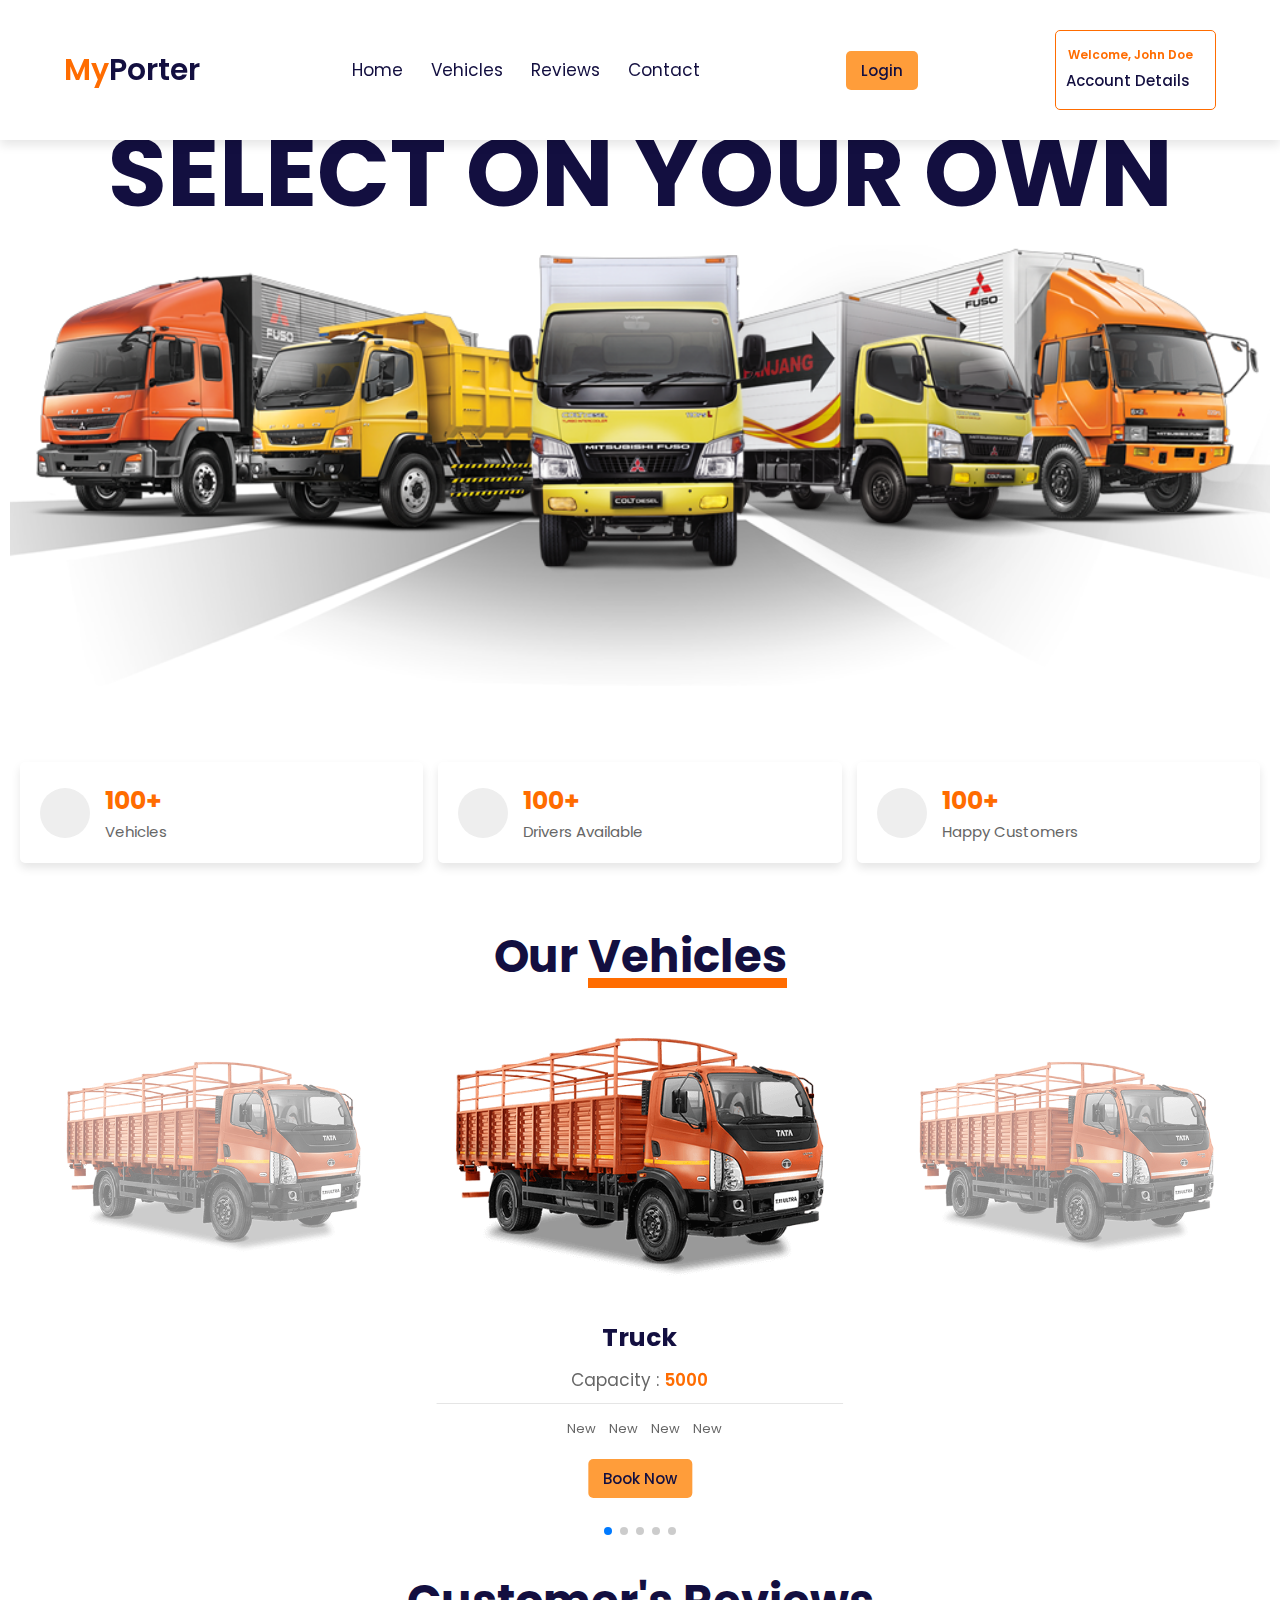
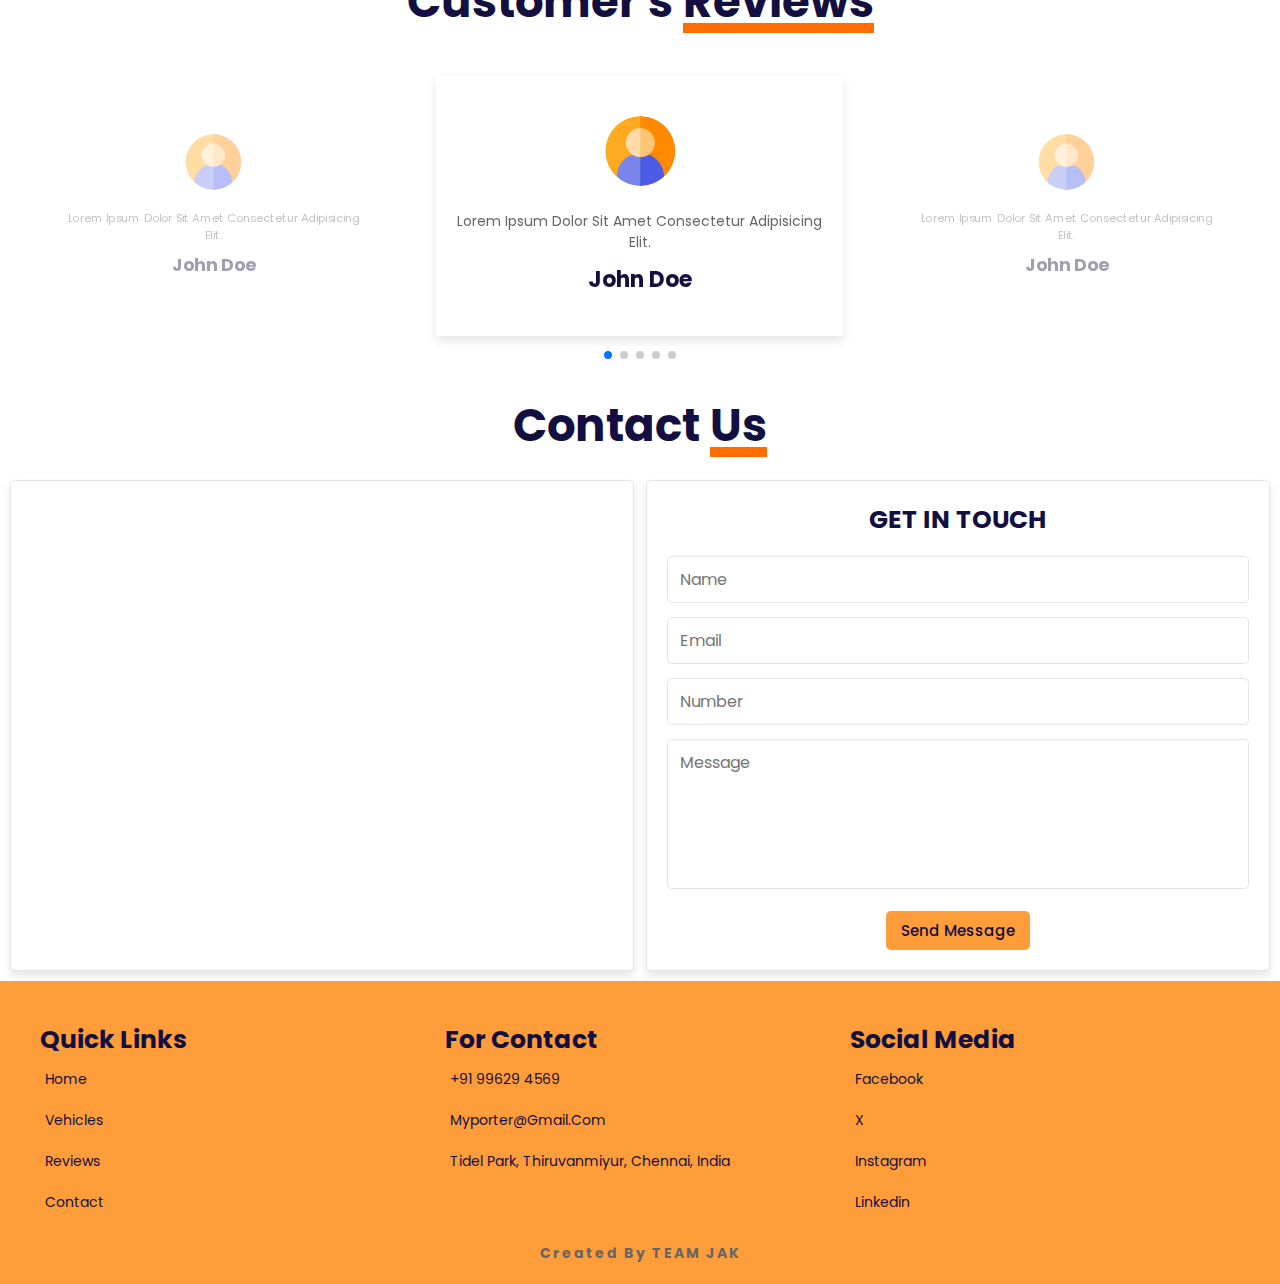
<file: Porter/templates/index.html>
<!DOCTYPE html>
<html lang="en">
<head>
    <meta charset="UTF-8">
    <meta name="viewport" content="width=device-width, initial-scale=1.0">
    <title>Porter</title>
    <link rel="stylesheet" href="https://cdnjs.cloudflare.com/ajax/libs/font-awesome/6.4.2/css/all.min.css" integrity="sha512-z3gLpd7yknf1YoNbCzqRKc4qyor8gaKU1qmn+CShxbuBusANI9QpRohGBreCFkKxLhei6S9CQXFEbbKuqLg0DA==" crossorigin="anonymous" referrerpolicy="no-referrer" />
    <link rel="stylesheet" href="/Porter/static/css/style.css">
    <link rel="stylesheet" href="https://cdn.jsdelivr.net/npm/swiper@10/swiper-bundle.min.css"/>
</head>
<header class="header">
    <div id="menu-btn" class="fas fa-bars"></div>

    <a href="#" class="logo"><span>My</span>Porter</a>
    <nav class="navbar">
        <a href="#home"><i class="fa-solid fa-house"></i>Home</a>
        <a href="#vehicles"><i class="fa-solid fa-truck-fast"></i>Vehicles</a>
        <a href="#review"><i class="fa-solid fa-newspaper"></i>Reviews</a>
        <a href="#contact"><i class="fa-solid fa-phone-volume"></i>Contact</a>
    </nav>
    <div id="login-btn">
        <button class="btn">Login</button>
        <i class="far fa-user"></i>
    </div>
    <div id="user-details">
        <div class="name">
            <span>Welcome, John Doe</span>
            <a>Account Details<i class="fa-solid fa-caret-down" id="down"></i></a>
        </div>
        <div class="triangle">
            <i class="fa-solid fa-caret-down"></i>
        </div>
        <div class="dropdown">
            <a href="/Porter/templates/profilechange.html"><i class="far fa-user"></i>Profile</a>
            <a href="#"><i class="fa-solid fa-box"></i>Orders</a>
            <a href="/Porter/templates/address.html"><i class="fa-regular fa-address-card"></i>Add Addresses</a>
            <a href="#"><i class="fa-solid fa-right-from-bracket"></i>Logout</a>
        </div> 
    </div>
</header>
<body>
    <div class="login-form">
        <span class="fas fa-times" id="close-login-form"></span>
        <form action="">
            <h3>User Login</h3>
            <input type="email" placeholder="Email" class="box">
            <input type="password" placeholder="Password" class="box">
            <p>Forgot Your Passord ?<a href=""> Click here</a></p>
            <input type="submit" value="Login Now" class="btn">
            <p>Or Login with</p>
            <div class="buttons">
                <a href="#" class="btn">OTP</a>
                <a href="#" class="btn">Google</a>
            </div>
            <p>Don't have an account ?<a id="register"> Register here</a></p>
        </form>
    </div>
    <div class="reg-form" id="reg-form">
        <span class="fas fa-times" id="close-reg-form"></span>
        <form action="">
            <h3>User Registration</h3>
            <label for="fname">First Name</label>
            <input type="fname" placeholder="First Name" class="box">
            <label for="lname">Last Name</label>
            <input type="lname" placeholder="Middle Name" class="box">
            <label for="midname">Middle Name</label>
            <input type="midname" placeholder="Last Name" class="box">
            <label for="email">Email</label>
            <input type="email" placeholder="Email" class="box">
            <label for="phone">Phone Number</label>
            <input type="password" placeholder="Password" class="box">
            <label for="otp">OTP</label>
            <div class="sendotp" id="sendotp">
            <input type="otp" placeholder="OTP" class="box"><input type="submit" value="Send OTP" class="btn">
            </div>
            <input type="submit" value="Register Now" class="btn">
    
        </form>
    </div>
    <section class="home" id="home">
        <h1 class="home-parallax">select on your own</h1>
        <img src="/Porter/static/images/1.png" alt="" class="home-parallax">
    </section>
    <section class="icons-container">
        <div class="icons">
            <i class="fa-solid fa-truck-front"></i>
            <div class="content">
                <h3>100+</h3>
                <p>Vehicles</p>
            </div>
        </div>

        <div class="icons">
            <i class="fa-solid fa-person-half-dress"></i>
            <div class="content">
                <h3>100+</h3>
                <p>Drivers Available</p>
            </div>
        </div>

        <div class="icons">
            <i class="fa-solid fa-users-rays"></i>
            <div class="content">
                <h3>100+</h3>
                <p>Happy Customers</p>
            </div>
        </div>

    </section>
    <section class="vehicles" id="vehicles">
        <h1 class="heading">Our <span> Vehicles</span></h1>
        <div class="swiper vehicles-slider">
            <div class="swiper-wrapper">
                <div class="swiper-slide box">
                    <img src="/Porter/static/images/truck.png" alt="">
                    <div class="content">
                        <h3>Truck</h3>
                        <div class="price">
                            <span>Capacity : </span>
                            5000</div>
                        <p>
                            <span class="fas fa-circle"></span> New 
                            <span class="fas fa-circle"></span> New 
                            <span class="fas fa-circle"></span> New 
                            <span class="fas fa-circle"></span> New 
                        </p>
                        <a href="#" class="btn">Book Now</a>
                        </div>
                    </div>

                    <div class="swiper-slide box">
                        <img src="/Porter/static/images/truck.png" alt="">
                        <div class="content">
                            <h3>Truck</h3>
                            <div class="price">
                                <span>Price : </span>
                                5000</div>
                            <p>
                                <span class="fas fa-circle"></span> New 
                                <span class="fas fa-circle"></span> New 
                                <span class="fas fa-circle"></span> New 
                                <span class="fas fa-circle"></span> New 
                            </p>
                            <a href="#" class="btn">Book Now</a>
                            </div>
                        </div>

                        <div class="swiper-slide box">
                            <img src="/Porter/static/images/truck.png" alt="">
                            <div class="content">
                                <h3>Truck</h3>
                                <div class="price">
                                    <span>Price : </span>
                                    5000</div>
                                <p>
                                    <span class="fas fa-circle"></span> New 
                                    <span class="fas fa-circle"></span> New 
                                    <span class="fas fa-circle"></span> New 
                                    <span class="fas fa-circle"></span> New 
                                </p>
                                <a href="#" class="btn">Book Now</a>
                                </div>
                            </div>

                            <div class="swiper-slide box">
                                <img src="/Porter/static/images/truck.png" alt="">
                                <div class="content">
                                    <h3>Truck</h3>
                                    <div class="price">
                                        <span>Price : </span>
                                        5000</div>
                                    <p>
                                        <span class="fas fa-circle"></span> New 
                                        <span class="fas fa-circle"></span> New 
                                        <span class="fas fa-circle"></span> New 
                                        <span class="fas fa-circle"></span> New 
                                    </p>
                                    <a href="#" class="btn">Book Now</a>
                                    </div>
                                </div>

                                <div class="swiper-slide box">
                                    <img src="/Porter/static/images/truck.png" alt="">
                                    <div class="content">
                                        <h3>Truck</h3>
                                        <div class="price">
                                            <span>Price : </span>
                                            5000</div>
                                        <p>
                                            <span class="fas fa-circle"></span> New 
                                            <span class="fas fa-circle"></span> New 
                                            <span class="fas fa-circle"></span> New 
                                            <span class="fas fa-circle"></span> New 
                                        </p>
                                        <a href="#" class="btn">Book Now</a>
                                        </div>
                                    </div>
                </div>
                <div class="swiper-pagination"></div>
            </div>
    </section>
    <section class="reviews" id="review">
        <h1 class="heading">Customer's <span>Reviews</span></h1>
        <div class="swiper reviews-slider">
            <div class="swiper-wrapper">
                <div class="swiper-slide box">
                    <img src="/Porter/static/images/user.png" alt="">
                    <div class="content">
                        <p>
                            Lorem ipsum dolor sit amet consectetur adipisicing elit. 
                        </p>
                        <h3>John Doe</h3>
                        <div class="stars">
                            <i class="fas fa-star"></i>
                            <i class="fas fa-star"></i>
                            <i class="fas fa-star"></i>
                            <i class="fas fa-star"></i>
                            <i class="fas fa-star"></i>
                        </div>
                    </div>
                </div>

                <div class="swiper-slide box">
                    <img src="/Porter/static/images/user.png" alt="">
                    <div class="content">
                        <p>
                            Lorem ipsum dolor sit amet consectetur adipisicing elit. 
                        </p>
                        <h3>John Doe</h3>
                        <div class="stars">
                            <i class="class fas fa-star"></i>
                            <i class="class fas fa-star"></i>
                            <i class="class fas fa-star"></i>
                            <i class="class fas fa-star"></i>
                            <i class="class fas fa-star"></i>
                        </div>
                    </div>
                </div>

                <div class="swiper-slide box">
                    <img src="/Porter/static/images/user.png" alt="">
                    <div class="content">
                        <p>
                            Lorem ipsum dolor sit amet consectetur adipisicing elit. 
                        </p>
                        <h3>John Doe</h3>
                        <div class="stars">
                            <i class="class fas fa-star"></i>
                            <i class="class fas fa-star"></i>
                            <i class="class fas fa-star"></i>
                            <i class="class fas fa-star"></i>
                            <i class="class fas fa-star"></i>
                        </div>
                    </div>
                </div>

                <div class="swiper-slide box">
                    <img src="/Porter/static/images/user.png" alt="">
                    <div class="content">
                        <p>
                            Lorem ipsum dolor sit amet consectetur adipisicing elit. 
                        </p>
                        <h3>John Doe</h3>
                        <div class="stars">
                            <i class="class fas fa-star"></i>
                            <i class="class fas fa-star"></i>
                            <i class="class fas fa-star"></i>
                            <i class="class fas fa-star"></i>
                            <i class="class fas fa-star"></i>
                        </div>
                    </div>
                </div>

                <div class="swiper-slide box">
                    <img src="/Porter/static/images/user.png" alt="">
                    <div class="content">
                        <p>
                            Lorem ipsum dolor sit amet consectetur adipisicing elit. 
                        </p>
                        <h3>John Doe</h3>
                        <div class="stars">
                            <i class="class fas fa-star"></i>
                            <i class="class fas fa-star"></i>
                            <i class="class fas fa-star"></i>
                            <i class="class fas fa-star"></i>
                            <i class="class fas fa-star"></i>
                        </div>
                    </div>
                </div>


            </div>
            <br>
            <div class="swiper-pagination"></div>
        </div>
    </section>
    <section class="contact" id="contact">
        <h1 class="heading">Contact <span>Us</span></h1>
        <div class="row">
            <iframe class="map" src="https://www.google.com/maps/embed?pb=!1m18!1m12!1m3!1d3887.7228008879406!2d80.24602337496856!3d12.98957328732742!2m3!1f0!2f0!3f0!3m2!1i1024!2i768!4f13.1!3m3!1m2!1s0x3a525d6202e54fb9%3A0xcf5fc0aac9108c7e!2sTIDEL%20Park%2C%20Rajiv%20Gandhi%20IT%20Expy%2C%20Tharamani%2C%20Chennai%2C%20Tamil%20Nadu%20600113!5e0!3m2!1sen!2sin!4v1696184866891!5m2!1sen!2sin" allowfullscreen="" loading="lazy"></iframe>
            <form action="">
                <h3>Get In Touch</h3>
                <input type="text" placeholder="Name" class="box">
                <input type="email" placeholder="Email" class="box">
                <input type="number" placeholder="Number" class="box">
                <textarea placeholder="Message" cols="30" rows="10" class="box"></textarea>
                <input type="submit" value="Send Message" class="btn">
            </form>
        </div>
    </section>
    <section class="footer">
        <div class="box-container">
            <div class="box">
                <h3>Quick Links</h3>
                <a href="#home"><i class="fas fa-arrow-right"></i>Home</a>
                <a href="#vehicles"><i class="fas fa-arrow-right"></i>Vehicles</a>
                <a href="#review"><i class="fas fa-arrow-right"></i>Reviews</a>
                <a href="#contact"><i class="fas fa-arrow-right"></i>Contact</a>
            </div>
            <div class="box">
                <h3>For Contact</h3>
                <a href="#"><i class="fas fa-phone"></i>+91 99629 4569</a>
                <a href="#"><i class="fas fa-envelope"></i>myporter@gmail.com</a>
                <a href="#"><i class="fas fa-map-marker-alt"></i>Tidel Park, Thiruvanmiyur, Chennai, India</a>
            </div>
            <div class="box">
                <h3>Social Media</h3>
                <a href="#"><i class="fa-brands fa-square-facebook"></i>Facebook</a>
                <a href="#"><i class="fa-brands fa-square-x-twitter"></i>X</a>
                <a href="#"><i class="fa-brands fa-square-instagram"></i>Instagram</a>
                <a href="#"><i class="fa-brands fa-linkedin"></i>Linkedin</a>

            </div>
        </div>
        <h1 class="credit">Created by TEAM JAK</h1>
    </section>
</body>
<script src="https://cdn.jsdelivr.net/npm/swiper@10/swiper-bundle.min.js"></script>
<script src="/Porter/static/js/index.js"></script>
</html>
</file>
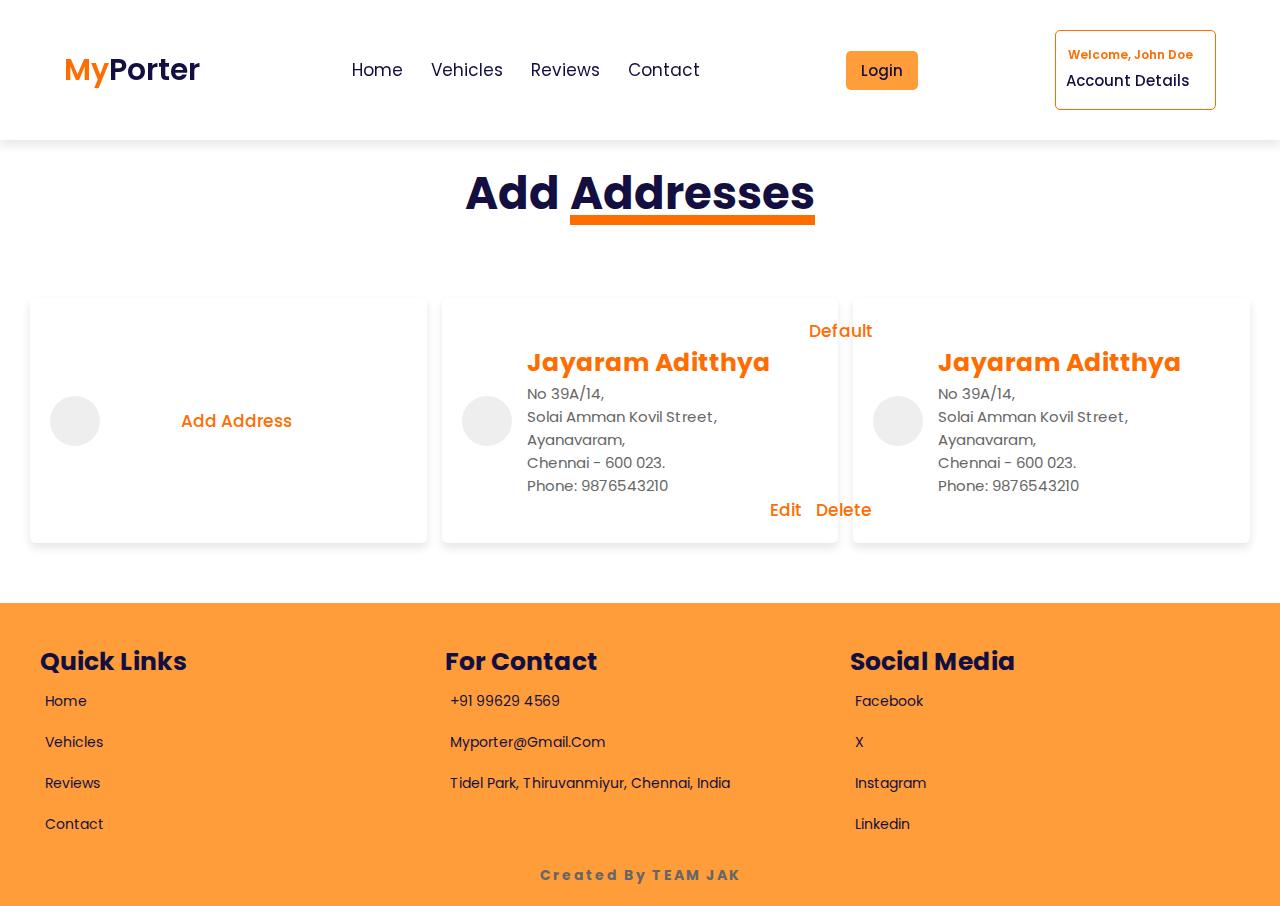
<file: Porter/templates/address.html>
<!DOCTYPE html>
<html lang="en">
<head>
    <meta charset="UTF-8">
    <meta name="viewport" content="width=device-width, initial-scale=1.0">
    <title>Porter</title>
    <link rel="stylesheet" href="https://cdnjs.cloudflare.com/ajax/libs/font-awesome/6.4.2/css/all.min.css" integrity="sha512-z3gLpd7yknf1YoNbCzqRKc4qyor8gaKU1qmn+CShxbuBusANI9QpRohGBreCFkKxLhei6S9CQXFEbbKuqLg0DA==" crossorigin="anonymous" referrerpolicy="no-referrer" />
    <link rel="stylesheet" href="/Porter/static/css/style.css">
    <link rel="stylesheet" href="https://cdn.jsdelivr.net/npm/swiper@10/swiper-bundle.min.css"/>
</head>
<style>
    
.address{
    margin-top: 15rem;
}
.icons-container{
    padding: 2rem; 
    padding-top: 5rem;
    padding-bottom: 5rem;
    display: grid;
    grid-template-columns: repeat(auto-fit, minmax(25rem, 1fr));
    gap: 1.5rem;
    background: #fff;
}
.icons-container .icons{
    display: flex;
    align-items: center;
    gap: 1.5rem;
    padding: 2rem;
    background: #fff;
    box-shadow: var(--box-shadow);
    border-radius: .5rem;
}
.icons-container .icons i{
    height: 5rem;
    width: 5rem;
    line-height: 5rem;
    font-size: 2.5rem;
    border-radius: 50%;
    background: #eee;
    color: var(--black);
    text-align: center;

}


.icons-container .icons:hover{
    display: flex;
    align-items: center;
    gap: 1.5rem;
    padding: 2rem;
    background: #fff;
    box-shadow: var(--box-shadow);
    border-radius: .5rem;
}
.icons-container .icons:hover i{
    height: 5rem;
    width: 5rem;
    line-height: 5rem;
    font-size: 2.5rem;
    border-radius: 50%;
    background: #eee;
    color: var(--black);
    text-align: center;
}
.icons-container .icons:hover  .content h3{
    color: var(--orange);
}
.icons-container .icons:hover  .content p{
    color: var(--black);
}
.newaddress{
    position: fixed;
    top: -105%;
    left: 0;
    height: 100%;
    width: 100%;
    z-index: 1000;
    background: rgba(255,255,255,.9);
    display: flex;
    justify-content: center;
    align-items: center;
    opacity: 0;
}

.newaddress.active{
    opacity: 1;
    top: 0;
    transition: all .5s ease;
}

.newaddress .add-content{
    padding: 2rem;
    margin: 2rem;
    border-radius: .5rem;
    box-shadow: var(--box-shadow);
    background: #fff;
    border: var(--border);
    text-align: left;
    width: 40rem; 
}
.add-content h3{
    font-size: 2.5rem;
    color: var(--orange);
    text-transform: capitalize;   
    padding-bottom: 1rem;
}
.add-content label{
    font-size: 1.5rem;
    color: var(--black);
    text-transform: capitalize;   
    padding-bottom: 1.5rem;
    padding-left: 0.8rem;
    font-weight: 600;

}
.add-content .box{
    width: 100%;
    padding: 1rem;
    margin-bottom: 1rem;
    border-radius: .5rem;
    border: var(--border);
    outline: none;
    font-size: 1.5rem;
    color: var(--black);
    text-transform: capitalize;   
}

#close-otp{
    position: absolute;
    top: 1.5rem;
    right: 2.5rem;
    font-size: 5rem;
    color: var(--orange);
    cursor: pointer;
}
 .default{
    color: var(--orange);
    font-size: 1.7rem;
    font-weight: 500;
    left: 95%;
    position: relative;
    margin: 0 .5rem;
}
.contenta{
    color: var(--orange);
    font-size: 1.7rem;
    font-weight: 500;
    left: 80%;
    position: relative;
    margin: 0 .5rem;
}
.contenta a{
    color: var(--orange);
    font-size: 1.7rem;
    font-weight: 500;
    margin: 0 .5rem;
}
.content .newadd{
    color: var(--orange);
    font-size: 1.7rem;
    font-weight: 500;
    text-align: center;
    left: 50%;
    position: relative;
    margin: 0 .5rem;
    cursor: pointer;
}
#confirmchanges{
    left: 50%;
}
</style>
<header class="header">
    <div id="menu-btn" class="fas fa-bars"></div>

    <a href="#" class="logo"><span>My</span>Porter</a>
    <nav class="navbar">
        <a href="/Porter/templates/index.html"><i class="fa-solid fa-house"></i>Home</a>
        <a href="#vehicles"><i class="fa-solid fa-truck-fast"></i>Vehicles</a>
        <a href="#review"><i class="fa-solid fa-newspaper"></i>Reviews</a>
        <a href="#contact"><i class="fa-solid fa-phone-volume"></i>Contact</a>
    </nav>
    <div id="login-btn">
        <button class="btn">Login</button>
        <i class="far fa-user"></i>
    </div>
    <div id="user-details">
        <div class="name">
            <span>Welcome, John Doe</span>
            <a>Account Details<i class="fa-solid fa-caret-down" id="down"></i></a>
        </div>
        <div class="triangle">
            <i class="fa-solid fa-caret-down"></i>
        </div>
        <div class="dropdown">
            <a href="/Porter/templates/profilechange.html"><i class="far fa-user"></i>Profile</a>
            <a href="#"><i class="fa-solid fa-box"></i>Orders</a>
            <a href="#"><i class="fa-regular fa-address-card"></i>Add Addresses</a>
            <a href="#"><i class="fa-solid fa-right-from-bracket"></i>Logout</a>
        </div> 
    </div>
</header>
<body>
    <div class="login-form">
        <span class="fas fa-times" id="close-login-form"></span>
        <form action="">
            <h3>User Login</h3>
            <input type="fname" placeholder="First Name" class="box">
            <input type="email" placeholder="Email" class="box">
            <input type="password" placeholder="Password" class="box">
            <p>Forgot Your Passord ?<a href=""> Click here</a></p>
            <input type="submit" value="Login Now" class="btn">
            <p>Or Login with</p>
            <div class="buttons">
                <a href="#" class="btn">OTP</a>
                <a href="#" class="btn">Google</a>
            </div>
            <p>Don't have an account ?<a href=""> Register here</a></p>
        </form>
    </div>
    <section class="address" id="address">
        <div class="content">
            <h1 class="heading">Add <span>Addresses</span></h1>
            <div class="icons-container">
                <div class="icons">
                    <i class="fa-solid fa-house"></i>
                    <div class="content">
                        <div class="newadd" id="addaddress">
                            <span class="fas fa-plus" id="confirmchanges"></span>
                            <span class="add">Add Address</span>
                        </div>
                    </div>
                </div>
                <div class="icons">
                    <i class="fa-solid fa-house"></i>
                    <div class="content">
                        <div class="default">
                            <span>Default</span>
                        </div>
                        <h3>Jayaram Aditthya</h3>
                        <p>No 39A/14,</p>
                        <p>Solai Amman Kovil Street, Ayanavaram,</p>
                        <p>Chennai - 600 023.</p>
                        <p>Phone: 9876543210</p>
                        <div class="contenta">
                            <a href="#" class="">Edit</a>
                            <a href="#" class="">Delete</a>
                        </div>
                </div>
                </div>
                <div class="icons">
                    <i class="fa-solid fa-house"></i>
                    <div class="content">
                        <h3>Jayaram Aditthya</h3>
                        <p>No 39A/14,</p>
                        <p>Solai Amman Kovil Street, Ayanavaram,</p>
                        <p>Chennai - 600 023.</p>
                        <p>Phone: 9876543210</p>
                    </div>
                </div>
            </div>
        </div>

        </section>
        <div class="newaddress">
            <div class="add-content">
                <span class="fas fa-times" id="close-otp"></span>
                <form action="" >
                    <h3>Enter the details</h3>
                    <label for="name">Name</label>
                    <input type="text" placeholder="Name" class="box">
                    <label for="phone">Phone</label>
                    <input type="text" placeholder="Phone" class="box">
                    <label for="pincode">Pincode</label>
                    <input type="text" placeholder="pincode" class="box" inputmode="numberic">
                    <label for="locality">Locality</label>
                    <input type="text" placeholder="Flat, House no., Building, Company, Apartment" class="box">
                    <label for="address">City</label>
                    <input type="text" placeholder="City" class="box">
                    <input type="submit" value="Save Changes" class="btn">
                </form>
            </div>
        </div>

    <section class="footer">
        <div class="box-container">
            <div class="box">
                <h3>Quick Links</h3>
                <a href="#home"><i class="fas fa-arrow-right"></i>Home</a>
                <a href="#vehicles"><i class="fas fa-arrow-right"></i>Vehicles</a>
                <a href="#review"><i class="fas fa-arrow-right"></i>Reviews</a>
                <a href="#contact"><i class="fas fa-arrow-right"></i>Contact</a>
            </div>
            <div class="box">
                <h3>For Contact</h3>
                <a href="#"><i class="fas fa-phone"></i>+91 99629 4569</a>
                <a href="#"><i class="fas fa-envelope"></i>myporter@gmail.com</a>
                <a href="#"><i class="fas fa-map-marker-alt"></i>Tidel Park, Thiruvanmiyur, Chennai, India</a>
            </div>
            <div class="box">
                <h3>Social Media</h3>
                <a href="#"><i class="fa-brands fa-square-facebook"></i>Facebook</a>
                <a href="#"><i class="fa-brands fa-square-x-twitter"></i>X</a>
                <a href="#"><i class="fa-brands fa-square-instagram"></i>Instagram</a>
                <a href="#"><i class="fa-brands fa-linkedin"></i>Linkedin</a>

            </div>
        </div>
        <h1 class="credit">Created by TEAM JAK</h1>
    </section>
</body>
<script src="https://cdn.jsdelivr.net/npm/swiper@10/swiper-bundle.min.js"></script>
<script src="/Porter/static/js/index.js"></script>
<script>
    document.querySelector('#addaddress').onclick = () => {
  document.querySelector('.newaddress').classList.toggle('active');
}

document.querySelector('#close-otp').onclick = () => {
  document.querySelector('.newaddress').classList.remove('active');
}
</script>
</html>
</file>
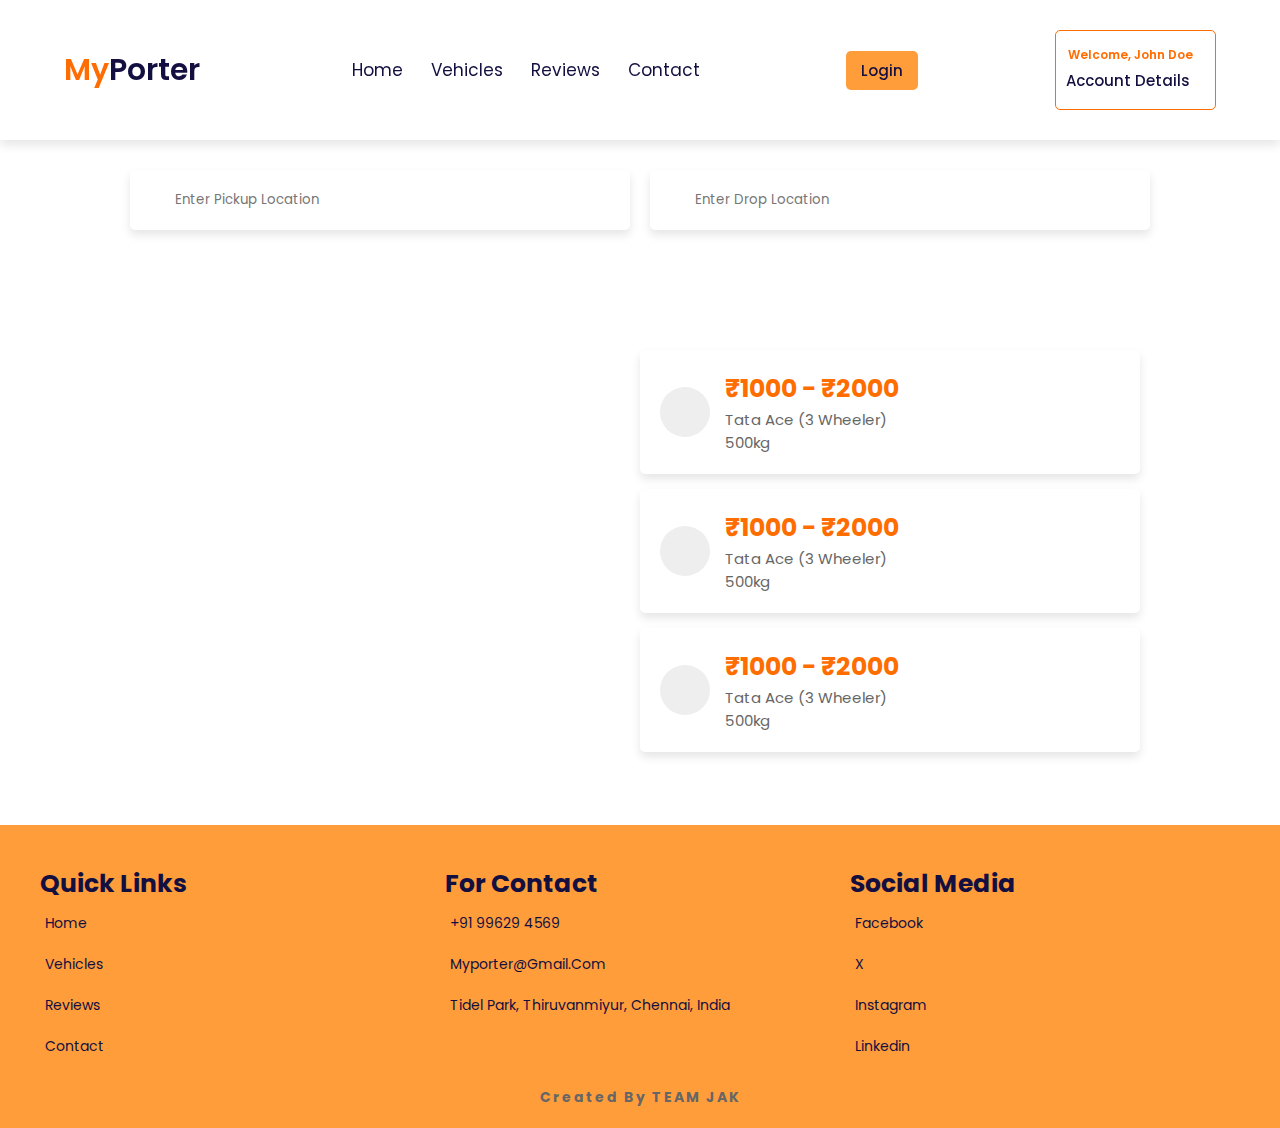
<file: Porter/templates/afterselect.html>
<!DOCTYPE html>
<html lang="en">
<head>
    <meta charset="UTF-8">
    <meta name="viewport" content="width=device-width, initial-scale=1.0">
    <title>Porter</title>
    <link rel="stylesheet" href="https://cdnjs.cloudflare.com/ajax/libs/font-awesome/6.4.2/css/all.min.css" integrity="sha512-z3gLpd7yknf1YoNbCzqRKc4qyor8gaKU1qmn+CShxbuBusANI9QpRohGBreCFkKxLhei6S9CQXFEbbKuqLg0DA==" crossorigin="anonymous" referrerpolicy="no-referrer" />
    <link rel="stylesheet" href="/Porter/static/css/style.css">
    <link rel="stylesheet" href="https://cdn.jsdelivr.net/npm/swiper@10/swiper-bundle.min.css"/>
</head>
<style>
    
.address{
    margin-top: 15rem;
}
.icons-container{
    padding: 2rem; 
    padding-top: 5rem;
    padding-bottom: 5rem;
    display: grid;
    grid-template-columns: repeat(auto-fit, minmax(25rem, 1fr));
    gap: 1.5rem;
    background: #fff;
}
.icons-container .icons{
    display: flex;
    align-items: center;
    gap: 1.5rem;
    padding: 2rem;
    background: #fff;
    box-shadow: var(--box-shadow);
    border-radius: .5rem;
}
.icons-container .icons i{
    height: 5rem;
    width: 5rem;
    line-height: 5rem;
    font-size: 2.5rem;
    border-radius: 50%;
    background: #eee;
    color: var(--black);
    text-align: center;

}


.icons-container .icons:hover{
    display: flex;
    align-items: center;
    gap: 1.5rem;
    padding: 2rem;
    background: #fff;
    box-shadow: var(--box-shadow);
    border-radius: .5rem;
}
.icons-container .icons:hover i{
    height: 5rem;
    width: 5rem;
    line-height: 5rem;
    font-size: 2.5rem;
    border-radius: 50%;
    background: #eee;
    color: var(--black);
    text-align: center;
}
.icons-container .icons:hover  .content h3{
    color: var(--orange);
}
.icons-container .icons:hover  .content p{
    color: var(--black);
}
.newaddress{
    position: fixed;
    top: -105%;
    left: 0;
    height: 100%;
    width: 100%;
    z-index: 1000;
    background: rgba(255,255,255,.9);
    display: flex;
    justify-content: center;
    align-items: center;
    opacity: 0;
}

.newaddress.active{
    opacity: 1;
    top: 0;
    transition: all .5s ease;
}

.newaddress .add-content{
    padding: 2rem;
    margin: 2rem;
    border-radius: .5rem;
    box-shadow: var(--box-shadow);
    background: #fff;
    border: var(--border);
    text-align: left;
    width: 40rem; 
}
.add-content h3{
    font-size: 2.5rem;
    color: var(--orange);
    text-transform: capitalize;   
    padding-bottom: 1rem;
}
.add-content label{
    font-size: 1.5rem;
    color: var(--black);
    text-transform: capitalize;   
    padding-bottom: 1.5rem;
    padding-left: 0.8rem;
    font-weight: 600;

}
.add-content .box{
    width: 100%;
    padding: 1rem;
    margin-bottom: 1rem;
    border-radius: .5rem;
    border: var(--border);
    outline: none;
    font-size: 1.5rem;
    color: var(--black);
    text-transform: capitalize;   
}

#close-otp{
    position: absolute;
    top: 1.5rem;
    right: 2.5rem;
    font-size: 5rem;
    color: var(--orange);
    cursor: pointer;
}
 .default{
    color: var(--orange);
    font-size: 1.7rem;
    font-weight: 500;
    left: 95%;
    position: relative;
    margin: 0 .5rem;
}
.contenta{
    color: var(--orange);
    font-size: 1.7rem;
    font-weight: 500;
    left: 80%;
    position: relative;
    margin: 0 .5rem;
}
.contenta a{
    color: var(--orange);
    font-size: 1.7rem;
    font-weight: 500;
    margin: 0 .5rem;
}
.content .newadd{
    color: var(--orange);
    font-size: 1.7rem;
    font-weight: 500;
    text-align: center;
    left: 50%;
    position: relative;
    margin: 0 .5rem;
    cursor: pointer;
}
#confirmchanges{
    left: 50%;
}

.estimatedfare{
    display: flex;
    flex-direction: row;
}
.estimatedfare .icons-container{
    display: flex;
    gap: 1.5rem;
    flex-direction: column;
    height: 500px;
    overflow-y: scroll;
    background: #fff;
}
.icons-container .icons{
    display: flex;
    align-items: center;
    gap: 1.5rem;
    padding: 2rem;
    background: #fff;
    box-shadow: var(--box-shadow);
    border-radius: .5rem;
    width: 500px;
    cursor: pointer
}
.icons-container .icons i{
    height: 5rem;
    width: 5rem;
    line-height: 5rem;
    font-size: 2.5rem;
    border-radius: 50%;
    background: #eee;
    color: var(--black);
    text-align: center;

}

.icons-container .icons .content h3{
    color: var(--orange);
    font-size: 2.5rem;
}

.icons-container .icons .content p{
    color: var(--light-color);
    font-size: 1.5rem;
}

.icons-container .icons:hover{
    background: var(--black);
    color: #fff;
}
.icons-container .icons:hover i{
    background: var(--orange);
    color: #fff;
}
.icons-container .icons:hover  .content h3{
    color: #fff;
}
.icons-container .icons:hover  .content p{
    color: #fff;
}
</style>
<header class="header">
    <div id="menu-btn" class="fas fa-bars"></div>

    <a href="#" class="logo"><span>My</span>Porter</a>
    <nav class="navbar">
        <a href="/Porter/templates/index.html"><i class="fa-solid fa-house"></i>Home</a>
        <a href="#vehicles"><i class="fa-solid fa-truck-fast"></i>Vehicles</a>
        <a href="#review"><i class="fa-solid fa-newspaper"></i>Reviews</a>
        <a href="#contact"><i class="fa-solid fa-phone-volume"></i>Contact</a>
    </nav>
    <div id="login-btn">
        <button class="btn">Login</button>
        <i class="far fa-user"></i>
    </div>
    <div id="user-details">
        <div class="name">
            <span>Welcome, John Doe</span>
            <a>Account Details<i class="fa-solid fa-caret-down" id="down"></i></a>
        </div>
        <div class="triangle">
            <i class="fa-solid fa-caret-down"></i>
        </div>
        <div class="dropdown">
            <a href="/Porter/templates/profilechange.html"><i class="far fa-user"></i>Profile</a>
            <a href="#"><i class="fa-solid fa-box"></i>Orders</a>
            <a href="#"><i class="fa-regular fa-address-card"></i>Add Addresses</a>
            <a href="#"><i class="fa-solid fa-right-from-bracket"></i>Logout</a>
        </div> 
    </div>
</header>
<body>
    <div class="login-form">
        <span class="fas fa-times" id="close-login-form"></span>
        <form action="">
            <h3>User Login</h3>
            <input type="fname" placeholder="First Name" class="box">
            <input type="email" placeholder="Email" class="box">
            <input type="password" placeholder="Password" class="box">
            <p>Forgot Your Passord ?<a href=""> Click here</a></p>
            <input type="submit" value="Login Now" class="btn">
            <p>Or Login with</p>
            <div class="buttons">
                <a href="#" class="btn">OTP</a>
                <a href="#" class="btn">Google</a>
            </div>
            <p>Don't have an account ?<a href=""> Register here</a></p>
        </form>
    </div>
    <section class="userinfo">


    <section class="search" id="search">
        <form action="">
            <div class="location">
            <i class="fa-solid fa-location-dot" style="color: #29d629;"></i><input type="text" placeholder="Enter Pickup Location" class="box">
            <i class="fa-solid fa-location-crosshairs" id="currentloc"></i>
            </div>
            <div class="location">
            <i class="fa-solid fa-location-dot" style="color: #f72009;"></i><input type="text" placeholder="Enter Drop Location" class="box">
            <i class="fa-solid fa-location-crosshairs" id="currentloc"></i>
            </div>
        </form>
    </section>
    <section class="estimatedfare">
        <div class="mapaddress">
            <iframe class="mapadd" width="500" height="500" src="https://www.google.com/maps/embed?pb=!1m18!1m12!1m3!1d3887.7228008879406!2d80.24602337496856!3d12.98957328732742!2m3!1f0!2f0!3f0!3m2!1i1024!2i768!4f13.1!3m3!1m2!1s0x3a525d6202e54fb9%3A0xcf5fc0aac9108c7e!2sTIDEL%20Park%2C%20Rajiv%20Gandhi%20IT%20Expy%2C%20Tharamani%2C%20Chennai%2C%20Tamil%20Nadu%20600113!5e0!3m2!1sen!2sin!4v1696184866891!5m2!1sen!2sin" allowfullscreen="" loading="lazy"></iframe>
        </div>
        <section class="icons-container">
            <div class="icons">
                <i class="fa-solid fa-truck-front"></i>
                <div class="content">
                    <h3>₹1000 - ₹2000</h3>
                    <p>Tata Ace (3 Wheeler)</p>
                    <p>500kg</p>
                </div>
            </div>            <div class="icons">
                <i class="fa-solid fa-truck-front"></i>
                <div class="content">
                    <h3>₹1000 - ₹2000</h3>
                    <p>Tata Ace (3 Wheeler)</p>
                    <p>500kg</p>
                </div>
            </div>
            <div class="icons">
                <i class="fa-solid fa-truck-front"></i>
                <div class="content">
                    <h3>₹1000 - ₹2000</h3>
                    <p>Tata Ace (3 Wheeler)</p>
                    <p>500kg</p>
                </div>
            </div> 
        </section>
    </section>
    </section>
    <section class="footer">
        <div class="box-container">
            <div class="box">
                <h3>Quick Links</h3>
                <a href="#home"><i class="fas fa-arrow-right"></i>Home</a>
                <a href="#vehicles"><i class="fas fa-arrow-right"></i>Vehicles</a>
                <a href="#review"><i class="fas fa-arrow-right"></i>Reviews</a>
                <a href="#contact"><i class="fas fa-arrow-right"></i>Contact</a>
            </div>
            <div class="box">
                <h3>For Contact</h3>
                <a href="#"><i class="fas fa-phone"></i>+91 99629 4569</a>
                <a href="#"><i class="fas fa-envelope"></i>myporter@gmail.com</a>
                <a href="#"><i class="fas fa-map-marker-alt"></i>Tidel Park, Thiruvanmiyur, Chennai, India</a>
            </div>
            <div class="box">
                <h3>Social Media</h3>
                <a href="#"><i class="fa-brands fa-square-facebook"></i>Facebook</a>
                <a href="#"><i class="fa-brands fa-square-x-twitter"></i>X</a>
                <a href="#"><i class="fa-brands fa-square-instagram"></i>Instagram</a>
                <a href="#"><i class="fa-brands fa-linkedin"></i>Linkedin</a>

            </div>
        </div>
        <h1 class="credit">Created by TEAM JAK</h1>
    </section>
</body>
<script src="https://cdn.jsdelivr.net/npm/swiper@10/swiper-bundle.min.js"></script>
<script src="/Porter/static/js/index.js"></script>
<script>
    document.querySelector('#addaddress').onclick = () => {
  document.querySelector('.newaddress').classList.toggle('active');
}

document.querySelector('#close-otp').onclick = () => {
  document.querySelector('.newaddress').classList.remove('active');
}
</script>
</html>
</file>
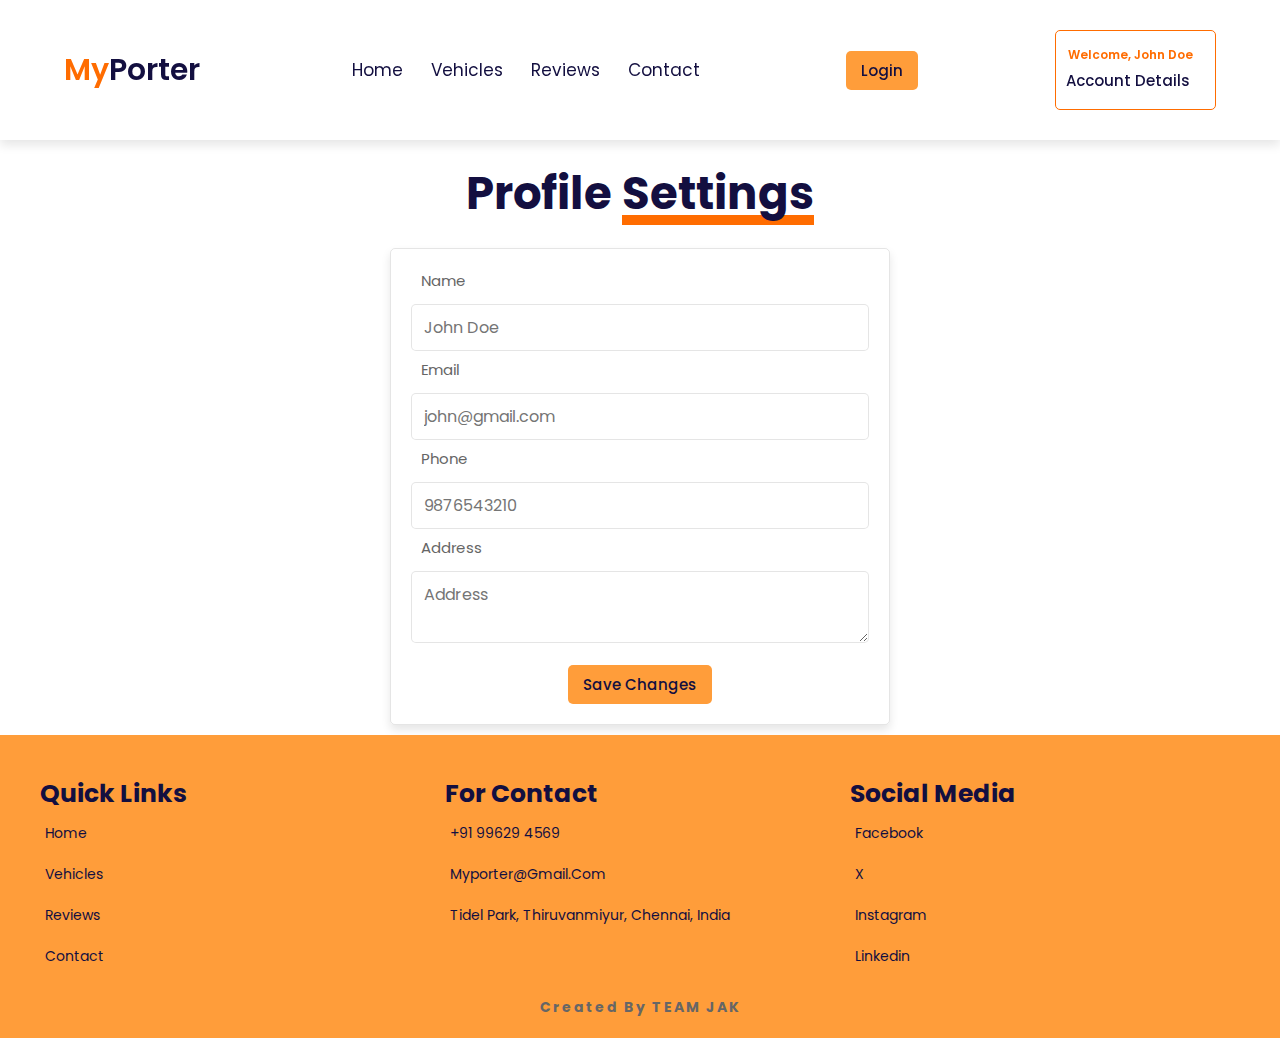
<file: Porter/templates/profilechange.html>
<!DOCTYPE html>
<html lang="en">
<head>
    <meta charset="UTF-8">
    <meta name="viewport" content="width=device-width, initial-scale=1.0">
    <title>Porter</title>
    <link rel="stylesheet" href="https://cdnjs.cloudflare.com/ajax/libs/font-awesome/6.4.2/css/all.min.css" integrity="sha512-z3gLpd7yknf1YoNbCzqRKc4qyor8gaKU1qmn+CShxbuBusANI9QpRohGBreCFkKxLhei6S9CQXFEbbKuqLg0DA==" crossorigin="anonymous" referrerpolicy="no-referrer" />
    <link rel="stylesheet" href="/Porter/static/css/style.css">
    <link rel="stylesheet" href="https://cdn.jsdelivr.net/npm/swiper@10/swiper-bundle.min.css"/>
</head>
<style>
    
.profile{
    margin-top: 15rem;
}
.profile-box{
    padding: 2rem;
    border: var(--border);
    box-shadow: var(--box-shadow);
    border-radius: .5rem;
    text-align: center;
    width: 50rem;
    margin: 0 auto;
}

.profile-box label{
    font-size: 1.5rem;
    color: var(--light-color);
    text-align: left;
    padding-left: 1rem;
    display: block;
    padding-bottom: .5rem;
}

.profile-box .box{
    width: 100%;
    margin: .7rem 0;
    text-transform: none;
    color: var(--black);
    font-size: 1.6rem;
    padding: 1rem 1.2rem;
    border: var(--border);
    border-radius: .5rem;
}
.profile-box .box:focus{
    border: var(--border);
    outline: none;
}

.profile-box .buttons{
    display: flex;
    align-items: center;
    gap: 1rem;
    justify-content: center;
    padding: 1rem 0;
}

.otp{
    position: fixed;
    top: 1105%;
    left: 0;
    height: 100%;
    width: 100%;
    z-index: 1000;
    background: rgba(255,255,255,.9);
    display: flex;
    justify-content: center;
    align-items: center;
    opacity: 0;
}

.otp.active{
    opacity: 1;
    top: 0;
    transition: all .5s ease;
}

.otp .opt-content{
    padding: 2rem;
    margin: 2rem;
    border-radius: .5rem;
    box-shadow: var(--box-shadow);
    background: #fff;
    border: var(--border);
    text-align: center;
    width: 40rem; 
}
.otp form{
    padding: 2rem;
    margin: 2rem;
    border-radius: .5rem;
    box-shadow: var(--box-shadow);
    background: #fff;
    border: var(--border);
    text-align: center;
    width: 40rem; 
    display: flex;
    flex-direction: column;
    justify-content: center;
    align-items: center;
}

.otp form h3{
    font-size: 1.5rem;
    color: var(--black);
    text-transform: capitalize;   
    padding-bottom: 1rem;
}

.otp form .box{
    width: 150px;
    margin: .7rem 0;
    text-transform: none;
    color: var(--black);
    font-size: 1.6rem;
    padding: 1rem 1.2rem;
    border: var(--border);
    border-radius: .5rem;
}

#close-otp{
    position: absolute;
    top: 1.5rem;
    right: 2.5rem;
    font-size: 5rem;
    color: var(--orange);
    cursor: pointer;
}
</style>
<header class="header">
    <div id="menu-btn" class="fas fa-bars"></div>

    <a href="#" class="logo"><span>My</span>Porter</a>
    <nav class="navbar">
        <a href="/templates/index.html"><i class="fa-solid fa-house"></i>Home</a>
        <a href="#vehicles"><i class="fa-solid fa-truck-fast"></i>Vehicles</a>
        <a href="#review"><i class="fa-solid fa-newspaper"></i>Reviews</a>
        <a href="#contact"><i class="fa-solid fa-phone-volume"></i>Contact</a>
    </nav>
    <div id="login-btn">
        <button class="btn">Login</button>
        <i class="far fa-user"></i>
    </div>
    <div id="user-details">
        <div class="name">
            <span>Welcome, John Doe</span>
            <a>Account Details<i class="fa-solid fa-caret-down" id="down"></i></a>
        </div>
        <div class="triangle">
            <i class="fa-solid fa-caret-down"></i>
        </div>
        <div class="dropdown">
            <a href="/templates/profilechange.html"><i class="far fa-user"></i>Profile</a>
            <a href="#"><i class="fa-solid fa-box"></i>Orders</a>
            <a href="#"><i class="fa-regular fa-address-card"></i>Add Addresses</a>
            <a href="#"><i class="fa-solid fa-right-from-bracket"></i>Logout</a>
        </div> 
    </div>
</header>
<body>
    <div class="login-form">
        <span class="fas fa-times" id="close-login-form"></span>
        <form action="">
            <h3>User Login</h3>
            <input type="email" placeholder="Email" class="box">
            <input type="password" placeholder="Password" class="box">
            <p>Forgot Your Passord ?<a href=""> Click here</a></p>
            <input type="submit" value="Login Now" class="btn">
            <p>Or Login with</p>
            <div class="buttons">
                <a href="#" class="btn">OTP</a>
                <a href="#" class="btn">Google</a>
            </div>
            <p>Don't have an account ?<a href=""> Register here</a></p>
        </form>
    </div>
    <section class="profile" id="profile">
        <div class="content">
            <h1 class="heading">Profile <span>Settings</span></h1>
            <div class="profile-box">
                <label for="name">Name</label>
                <input type="text" placeholder="John Doe" class="box">
                <label for="email">Email</label>
                <input type="email" placeholder="john@gmail.com " class="box">
                <label for="phone">Phone</label>
                <input type="tel" placeholder="9876543210" class="box">
                <label for="address">Address</label>
                <textarea name="address" id="address" placeholder="Address" class="box"></textarea>
                <input type="submit" value="Save Changes" class="btn" id="confirmchanges">
        </div>
        </section>
        <div class="otp">
            <div class="otp-content">
                <span class="fas fa-times" id="close-otp"></span>
                <form action="">
                    <h3>Enter the OTP sent to 9xxxxx4569</h3>
                    <input type="text" placeholder="Enter OTP" class="box">
                    <input type="submit" value="Confirm" class="btn">
                </form>
            </div>
        </div>

    <section class="footer">
        <div class="box-container">
            <div class="box">
                <h3>Quick Links</h3>
                <a href="#home"><i class="fas fa-arrow-right"></i>Home</a>
                <a href="#vehicles"><i class="fas fa-arrow-right"></i>Vehicles</a>
                <a href="#review"><i class="fas fa-arrow-right"></i>Reviews</a>
                <a href="#contact"><i class="fas fa-arrow-right"></i>Contact</a>
            </div>
            <div class="box">
                <h3>For Contact</h3>
                <a href="#"><i class="fas fa-phone"></i>+91 99629 4569</a>
                <a href="#"><i class="fas fa-envelope"></i>myporter@gmail.com</a>
                <a href="#"><i class="fas fa-map-marker-alt"></i>Tidel Park, Thiruvanmiyur, Chennai, India</a>
            </div>
            <div class="box">
                <h3>Social Media</h3>
                <a href="#"><i class="fa-brands fa-square-facebook"></i>Facebook</a>
                <a href="#"><i class="fa-brands fa-square-x-twitter"></i>X</a>
                <a href="#"><i class="fa-brands fa-square-instagram"></i>Instagram</a>
                <a href="#"><i class="fa-brands fa-linkedin"></i>Linkedin</a>

            </div>
        </div>
        <h1 class="credit">Created by TEAM JAK</h1>
    </section>
</body>
<script src="https://cdn.jsdelivr.net/npm/swiper@10/swiper-bundle.min.js"></script>
<script src="/Porter/static/js/index.js"></script>
<script>
    document.querySelector('#confirmchanges').onclick = () => {
  document.querySelector('.otp').classList.toggle('active');
}

document.querySelector('#close-otp').onclick = () => {
  document.querySelector('.otp').classList.remove('active');
}
</script>
</html>
</file>
<file: Porter/static/css/style.css>
@import url('https://fonts.googleapis.com/css2?family=Poppins:wght@100;300;400;500;600&family=Rubik:wght@500&display=swap');

* {
    margin: 0;
    padding: 0;
    box-sizing: border-box;
    font-family: 'Poppins', sans-serif;
    outline: none;
    border: none;
    text-decoration: none;
    text-transform: capitalize;
    transition: all 0.3s ease;
}
::-webkit-scrollbar{
    
}
:root{
    --orange: #FF6C00;
    --orange-light: #FF9D3A;
    --black: #130f40;
    --light-color: #666;
    --border: .1rem solid rgba(0,0,0,.1);
    --box-shadow: 0 0.5rem 1rem rgba(0,0,0,.1);
}

html{
    font-size: 62.5%;
    overflow-x: hidden;
    scroll-padding: 6rem;
    scroll-behavior: smooth;
}
.header{
    position: fixed;
    top: 0;
    left: 0;
    right: 0;
    z-index: 999;
    background: #fff;
    padding: 3rem 5%;
    display: flex;
    justify-content: space-between;
    align-items: center;
    box-shadow: var(--box-shadow);
}
section{
    padding: 1rem;
}
.btn{
    display: inline-block;
    margin-top: 1rem;
    border-radius: .5rem;
    background: var(--orange-light);
    color: var(--black);
    font-weight: 500;
    font-size: 1.5rem;
    cursor: pointer;
    padding: .8rem 1.5rem;
}
.btn:hover{
    background: var(--orange);
    color: #fff;
}

.header .logo{
    font-size: 3rem;
    font-weight: 600;
    color: var(--black);
}

.header .logo span{
    color: var(--orange);
}

.header .navbar a{
    font-size: 1.7rem;
    color: var(--black);
    margin: 0 1rem;
}
.header .navbar a i{
    font-size: 1.7rem;
    color: var(--orange);
    margin-right: .5rem;
}
.header .navbar a:hover{
    color: var(--orange);
}

.header .btn{
    margin-top: 0;
}
.header #login-btn i{
    font-size: 2rem;
    color: var(--orange);
    margin-right: .5rem;
    cursor: pointer;
    display: none;
}
#menu-btn{
    font-size: 2.5rem;
    color: var(--orange-light);
    cursor: pointer;
    display: none;
}
.dropdown{
    position: absolute;
    top: -100rem;
    right: 7rem;
    width: 180px;
    background: #fff;
    box-shadow: var(--box-shadow);
    border-radius: .5rem;
    border: var(--border);
    padding: 1rem;
}
.dropdown.active{
    top: 12rem;
    transition: all .5s ease;
}
.dropdown a{
    display: block;
    padding: .5rem 0;
    font-size: 1.5rem;
    color: var(--black);
    text-align: left;
    padding-left: 2rem;
    font-weight: 500;
}
.dropdown i{
    font-size: 1.7rem;
    color: var(--orange);
    margin-right: .5rem;
}
@media(max-width: 995px)
{
    html{
        font-size: 55%;    
    }
    .header{
        padding: 2rem;
    }
    section{
        padding: 1rem;
    }
    .dropdown{
        position: absolute;
        top: -100rem;
        right: 1rem;
        width: 180px;
        background: #fff;
        box-shadow: var(--box-shadow);
        border-radius: .5rem;
        border: var(--border);
        padding: 1rem;
    }
    .dropdown.active{
        top: 10rem;
        transition: all .5s ease;
    }
    .dropdown a{
        display: block;
        padding: .5rem 0;
        font-size: 1.7rem;
        color: var(--black);
        text-align: left;
        padding-left: 2rem;
        font-weight: 500;
    }
    .dropdown i{
        font-size: 1.7rem;
        color: var(--orange);
        margin-right: .5rem;
    }
}
@media (max-width: 768px) {
    .header #login-btn i {
        display: block;
    }

    .header #login-btn .btn {
        display: none;
    }

    #menu-btn .fa-times {
        transform: rotate(180deg);
    }

    .header .navbar {
        position: absolute;
        top: 99%;
        left: -300px;
        right: 0;
        background: #fff;
        box-shadow: var(--box-shadow);
        border-bottom: none;
        padding: 2rem;
        height: 100vh;
        width: 300px;
    }

    .header .navbar a {
        display: block;
        margin: 2rem;
        font-size: 3rem;
    }
    .header .navbar a i{
        font-size: 3rem;
        margin-right: 1rem;
    }
    .header .navbar a:hover{
        color: var(--orange);
        font-size: 3.5rem;
    }

    .navbar.active {
        left: 0;
    }

    #menu-btn {
        display: block;
    }

}
.login-form{
    position: fixed;
    top: -105%;
    left: 0;
    height: 100%;
    width: 100%;
    z-index: 1000;
    background: rgba(255,255,255,.9);
    display: flex;
    justify-content: center;
    align-items: center;
    opacity: 0;
}
.login-form.active{
    opacity: 1;
    top: 0;
    transition: all .5s ease;
}
.login-form form{
    padding: 2rem;
    margin: 2rem;
    border-radius: .5rem;
    box-shadow: var(--box-shadow);
    background: #fff;
    border: var(--border);
    text-align: center;
    width: 40rem; 
}
.reg-form{
    position: fixed;
    top: -105%;
    left: 0;
    height: 100%;
    width: 100%;
    z-index: 1000;
    background: rgba(255,255,255,.9);
    display: flex;
    justify-content: center;
    align-items: center;
    opacity: 1;
}
.reg-form.active{
    opacity: 1;
    top: 0;
    transition: all .5s ease;
}
.reg-form form{
    padding: 2rem;
    margin: 2rem;
    border-radius: .5rem;
    box-shadow: var(--box-shadow);
    background: #fff;
    border: var(--border);
    text-align: left;
    width: 40rem; 
}
.reg-form label{
    font-size: 1.5rem;
    color: var(--black);
    font-weight: 500;
    padding: 1rem 0;
    padding-left: 0.8rem;
}
.reg-form form .box{
    margin: .7rem 0;
    width: 100%;
    text-transform: none;
    color: var(--black);
    font-size: 1.6rem;
    padding: 1rem 1.2rem;
    border: var(--border);
    border-radius: .5rem;
}
.reg-form form .btn{
    display: block;
    width: 100%;
    margin: .5rem 0;
}
.reg-form form h3{
    font-size: 2.5rem;
    color: var(--black);
    text-transform: uppercase;   
    padding-bottom: 1rem;
    text-align: center;
}
.sendotp{
    display: flex;
    align-items: center;
    gap: 1rem;
    cursor: pointer;
    text-align: center;
    justify-content: center;
    flex-direction: row;
}
.sendotp .btn{
    display: block;
    width: 100%;
    margin: .5rem 0;
}
#login-btn{
    display: flex;
    align-items: center;
    gap: 1rem;
    cursor: pointer;
    text-align: center;
    justify-content: center;
}
#user-details{
    display: flex;
    align-items: center;
    gap: 1rem;
    cursor: pointer;
    text-align: center;
    justify-content: center;
    padding: 1.5rem 1rem;
    border-radius: .5rem;
    border: 1px solid var(--orange);
}
#user-details .name{
    align-items: center;
    display: flex;
    font-size: 1.5rem;
    color: var(--black);
    font-weight: 500;
    flex-direction: column;
}
#user-details .name #down{
    font-size: 2rem;
    color: var(--orange);
    margin-left: .5rem;
}
#user-details .name span{
    font-size: 1.2rem;
    color: var(--orange);
    font-weight: 600;
}
#user-detials .name a{
    color: var(--black);
    font-size: 1.4rem;
    font-weight: 600;
}

.triangle i{
    position: absolute;
    top: -1rem;
    right: 1rem;
    width: 0;
    height: 0;
    border-left: 1rem solid transparent;
    border-right: 1rem solid transparent;
    border-bottom: 1rem solid #fff;
    z-index: 1000;
}

.login-form form .buttons{
    display: flex;
    align-items: center;
    gap: 1rem;
}
.login-form form .btn{
    display: block;
    width: 100%;
    margin: .5rem 0;
}
.login-form form h3{
    font-size: 2.5rem;
    color: var(--black);
    text-transform: uppercase;   
    padding-bottom: 1rem;
}
.login-form form .box{
    margin: .7rem 0;
    width: 100%;
    text-transform: none;
    color: var(--black);
    font-size: 1.6rem;
    padding: 1rem 1.2rem;
    border: var(--border);
    border-radius: .5rem;
}
.login-form form .box:focus{
    border: var(--border);
    outline: none;
}
.login-form form p{
    padding: 1rem 0;
    font-size: 1.5rem;
    color: var(--light-color);
}
.login-form form p a{
    color: var(--orange);
}

#close-login-form{
    position: absolute;
    top: 1.5rem;
    right: 2.5rem;
    font-size: 5rem;
    color: var(--orange);
    cursor: pointer;
}

#close-reg-form{
    position: absolute;
    top: 1.5rem;
    right: 2.5rem;
    font-size: 5rem;
    color: var(--orange);
    cursor: pointer;
}

.home{
    padding-top: 10rem;
    text-align: center;
    overflow-x: hidden;
}
.home h1{
    font-size: 7.5vw;
    color: var(--black);
    text-transform: uppercase;
}
.home img{
    width: 100%;
    height: 100%;
    object-fit: cover;
}

.icons-container{
    padding: 2rem; 
    padding-top: 5rem;
    padding-bottom: 5rem;
    display: grid;
    grid-template-columns: repeat(auto-fit, minmax(25rem, 1fr));
    gap: 1.5rem;
    background: #fff;
}
.icons-container .icons{
    display: flex;
    align-items: center;
    gap: 1.5rem;
    padding: 2rem;
    background: #fff;
    box-shadow: var(--box-shadow);
    border-radius: .5rem;
}
.icons-container .icons i{
    height: 5rem;
    width: 5rem;
    line-height: 5rem;
    font-size: 2.5rem;
    border-radius: 50%;
    background: #eee;
    color: var(--black);
    text-align: center;

}

.icons-container .icons .content h3{
    color: var(--orange);
    font-size: 2.5rem;
}

.icons-container .icons .content p{
    color: var(--light-color);
    font-size: 1.5rem;
}

.icons-container .icons:hover{
    background: var(--black);
    color: #fff;
}
.icons-container .icons:hover i{
    background: var(--orange);
    color: #fff;
}
.icons-container .icons:hover  .content h3{
    color: #fff;
}
.icons-container .icons:hover  .content p{
    color: #fff;
}
.heading{
    text-align: center;
    padding-bottom: 2rem;
    font-size: 4.5rem;
    color: var(--black);
}
.heading span{
    position: relative;
    z-index: 0;
}
.heading span::before{
    content: '';
    position: absolute;
    bottom: 0;
    left: 0;
    height: 1rem;
    width: 100%;
    background: var(--orange);
    z-index: -1;
}

.vehicles .vehicles-slider{
    padding-bottom: 5rem;
}

.vehicles .vehicles-slider .box{
    text-align: center;
}

.vehicles .vehicles-slider .box img{
    width: 100%;
    opacity: .5;
    transform: scale(.8);
}

.vehicles .vehicles-slider .box .content{
    transform: scale(0);
    padding-top: 1rem;

}

.vehicles .vehicles-slider .swiper-slide-active img{
    opacity: 1;
    transform: scale(1);
}

.vehicles .vehicles-slider .swiper-slide-active .content{
    transform: scale(1);
    transition: all .5s ease;
}
.vehicles .vehicles-slider .box .content h3{
    font-size: 2.5rem;
    color: var(--black);
}
.vehicles .vehicles-slider .box .content .price{
    font-size: 1.7rem;
    color: var(--orange);
    padding: 1rem 0;
    font-weight: 600;
}

.vehicles .vehicles-slider .box .content .price span{
    font-size: 1.7rem;
    color: var(--light-color);
    font-weight: normal;
}
.vehicles .vehicles-slider .box .content p{
    font-size: 1.3rem;
    padding: 1rem;
    padding-top: 1.5rem;
    border-top: var(--border);
    color: var(--light-color); 
}

.vehicles .vehicles-slider .box .content p span{
    color: var(--orange);
    font-size: .8rem;
    padding: 0 .5rem; 

}

.swiper-pagination-bullet-active{
    background: var(--orange);
}

@media(max-width:450px)
{
    html{
        font-size: 50%;
    }
    .heading{
        font-size: 3.5rem;
    }
}
.reviews.reviews-slider{
    padding-bottom: 3rem;
}

.reviews .reviews-slider .box{
    padding: 4rem 2rem;
    margin: 2rem 0;
    text-align: center;
    opacity: .4;
    transform: scale(.8);
}

.reviews .reviews-slider .swiper-slide-active{
    opacity: 1;
    transform: scale(1);
    transition: all .5s ease;
    box-shadow: var(--box-shadow);
}

.reviews .reviews-slider .box img{
    height: 7rem;
    width: 7rem;
    border-radius: 50%;
    object-fit: cover;
    margin-bottom: 1rem;
}

.reviews .reviews-slider .box .content p{
    font-size: 1.4rem;
    color: var(--light-color);
    padding: 1rem 0;
}

.reviews .reviews-slider .box .content h3{
    font-size: 2.2rem;
    color: var(--black);
}

.reviews .reviews-slider .box .content .stars i{
    color: var(--orange);
    font-size: 1.5rem;
}

.contact .row{
    display: flex;
    flex-wrap: wrap;
    gap: 1.2rem;
}

.contact .row .map{
    flex: 1 1 42rem;
    padding: 2rem;
    border: var(--border);
    box-shadow: var(--box-shadow);
    border-radius: .5rem;
}

.contact .row form{
    flex: 1 1 42rem;
    padding: 2rem;
    border: var(--border);
    box-shadow: var(--box-shadow);
    border-radius: .5rem;
    text-align: center;
}

.contact .row form h3{
    font-size: 2.5rem;
    color: var(--black);
    text-transform: uppercase;   
    padding-bottom: 1rem;
}

.contact .row form .box{
    width: 100%;
    margin: .7rem 0;
    text-transform: none;
    color: var(--black);
    font-size: 1.6rem;
    padding: 1rem 1.2rem;
    border: var(--border);
    border-radius: .5rem;
}

.contact .row form textarea{
    height: 15rem;
    resize: none;
}

.footer .box-container{
    display: grid;
    grid-template-columns: repeat(auto-fit, minmax(25rem, 1fr));
    gap: 1.5rem;
    padding: 2rem;
    background:var(--orange-light); 
    color: #fff;
}

.footer .box-container .box h3{
    font-size: 2.5rem;
    color: var(--black);
    padding-bottom: 1rem 0;
}

.footer .box-container .box a{
    font-size: 1.4rem;
    color: var(--black);
    display: block;
    padding: 1rem 0;
}

.footer .box-container .box a i{
    padding-right: .5rem;
}

.footer .box-container .box a:hover i{
    padding-right: 2rem;
}
.footer{
    padding: 2rem;
    background: var(--orange-light);
    color: #fff;
}
.userinfo{
    display: flex;
    flex-direction: column;
    align-items: center;
    justify-content: center;
}
.credit{
    display: flex;
    text-align: center;
    align-items: center;
    justify-content: center;
    color: var(--light-color);
    font-size: 1.4rem;
    letter-spacing: .2rem;
}

.search{
    margin-top: 10rem;
    display: flex;
    align-items: center;
    padding-left: 5rem;
    padding-right: 5rem;
}
.search .mapaddress{
    padding: 2rem;
    padding-top: 5rem;
    padding-bottom: 5rem;
    width: 500px;
}
.search .mapadd{
    width: 500px;
    height: 500px;

}
.search form{
    display: flex;
    gap: 2rem;
    padding-top: 5rem;
    padding-bottom: 5rem;
    background: #fff;
    flex-direction: row;
}

.search form i{
    font-size: 2rem;
    margin-right: 1rem;
}
.search form input{
    flex: 2;
}
.search form #currentloc{
    font-size: 2.5rem;
    color: var(--orange);
    cursor: pointer;
    left: 90%;
}
.location{
    display: flex;
    align-items: center;
    justify-content: space-between;
    gap: 1.5rem;
    padding: 2rem;
    width: 500px;
    background: #fff;
    box-shadow: var(--box-shadow);
    border-radius: .5rem;
}
#register{
    cursor: pointer;
}
</file>
